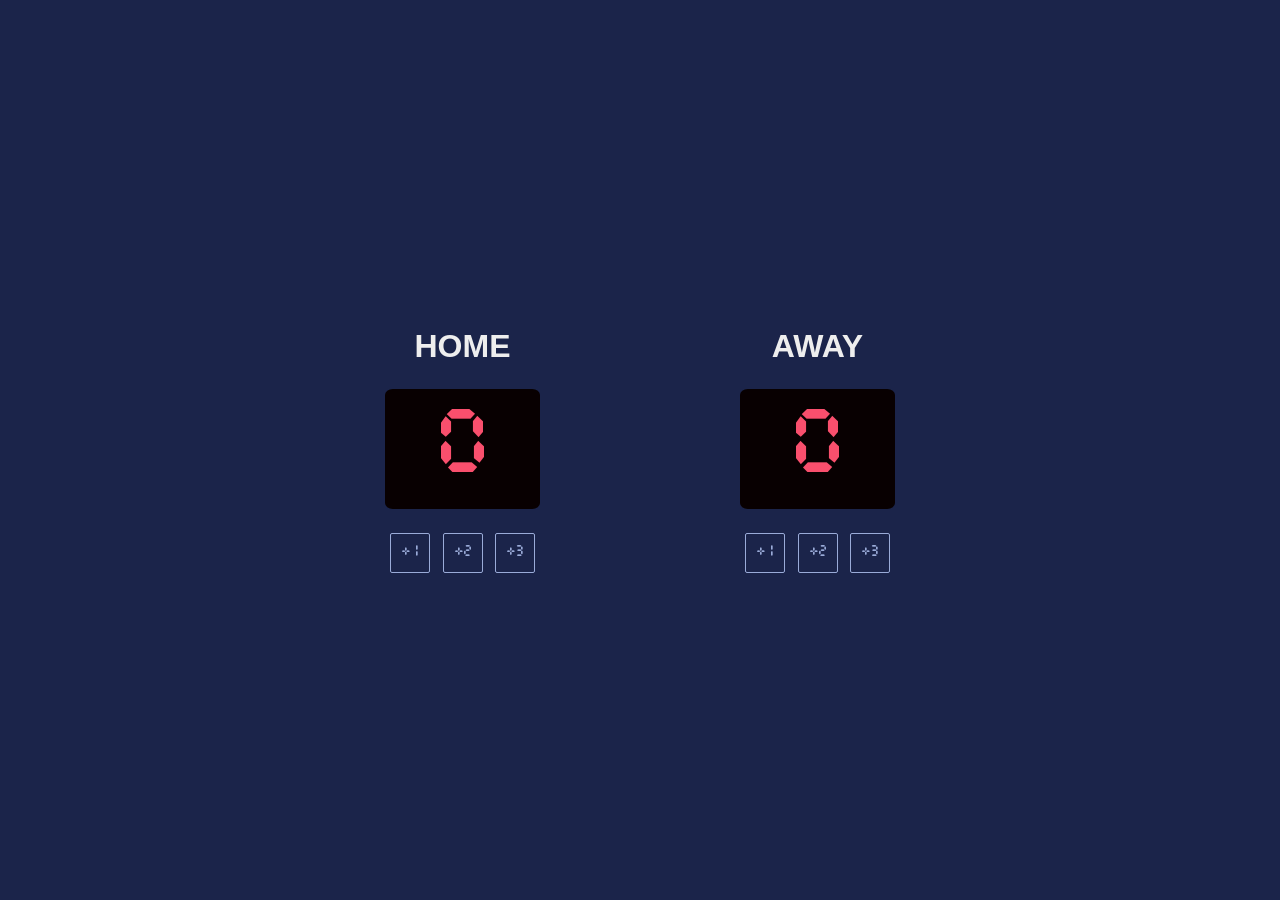
<file: scoreboard/BScooreBoard/index.html>
<html>
    <head>
        <link rel="stylesheet" href="stylesheet.css">
    </head>
    <body>
        
        <div id="border_group1">
            <h1>HOME</h1>
            <div class="black_screen">
                <h1 id="Sc1_txt" class="screen_number">0</h1>
            </div>
            <div class="add_btns">
                <button onclick="Add1_Sc1()" class="btn">+1</button>
                <button onclick="Add2_Sc1()" class="btn">+2</button>
                <button onclick="Add3_Sc1()" class="btn">+3</button>
            </div>
        </div>
        <div id="border_group2">
            <h1>AWAY</h1>
            <div class="black_screen">
                <h1 id="Sc2_txt" class="screen_number">0</h1>
            </div>
            <div class="add_btns">
                <button onclick="Add1_Sc2()" class="btn">+1</button>
                <button onclick="Add2_Sc2()" class="btn">+2</button>
                <button onclick="Add3_Sc2()" class="btn">+3</button>
            </div>
        </div>
          <script src="index.js"></script>
    </body>
</html>
</file>
<file: scoreboard/BScooreBoard/stylesheet.css>
body{
    background-color: #1B244A;
    display: flex;
    align-items: center;
    justify-content:center;
    flex-direction:row;
    font-family:'Gill Sans', 'Gill Sans MT', Calibri, 'Trebuchet MS', sans-serif
}

h1{
    color: #EEEEEE;
    margin: 12px 0;
}

.black_screen {
    height: 120;
    width:  155;
    background-color: #080001 ;
    margin: 12px 0;
    display: flex;
    align-items: center;
    justify-content: center;
    border-radius: 5%;
}

.screen_number {
    display: flex;
    align-items: center;
    justify-content: center;
    font-size: 80px;
    font-weight: 200;
    color: #F94F6D;
    font-family: 'Cursed Timer Ulil', sans-serif;
}

#border_group1{
    display: flex;
    align-items: center;
    justify-content: space-around;
    flex-direction:column;
    margin: 0 100px;
}
#border_group2{
    display: flex;
    align-items: center;
    justify-content: space-around;
    flex-direction:column;
    margin: 0 100px;

}

.btn{
    height: 40px;
    width: 40px;
    margin: 12px 4px;
    background-color: lab(0 0 0 / 0);
    border: 1px solid #9AABD8;
    color: #9AABD8;
    border-radius: 5%;
    font-family: 'Cursed Timer Ulil', sans-serif;
}

@font-face {
  font-family: 'Cursed Timer Ulil';
  src: url('font/CursedTimerUlil-Aznm.ttf') format('truetype');
  font-weight: normal;
  font-style: normal;
}
</file>
